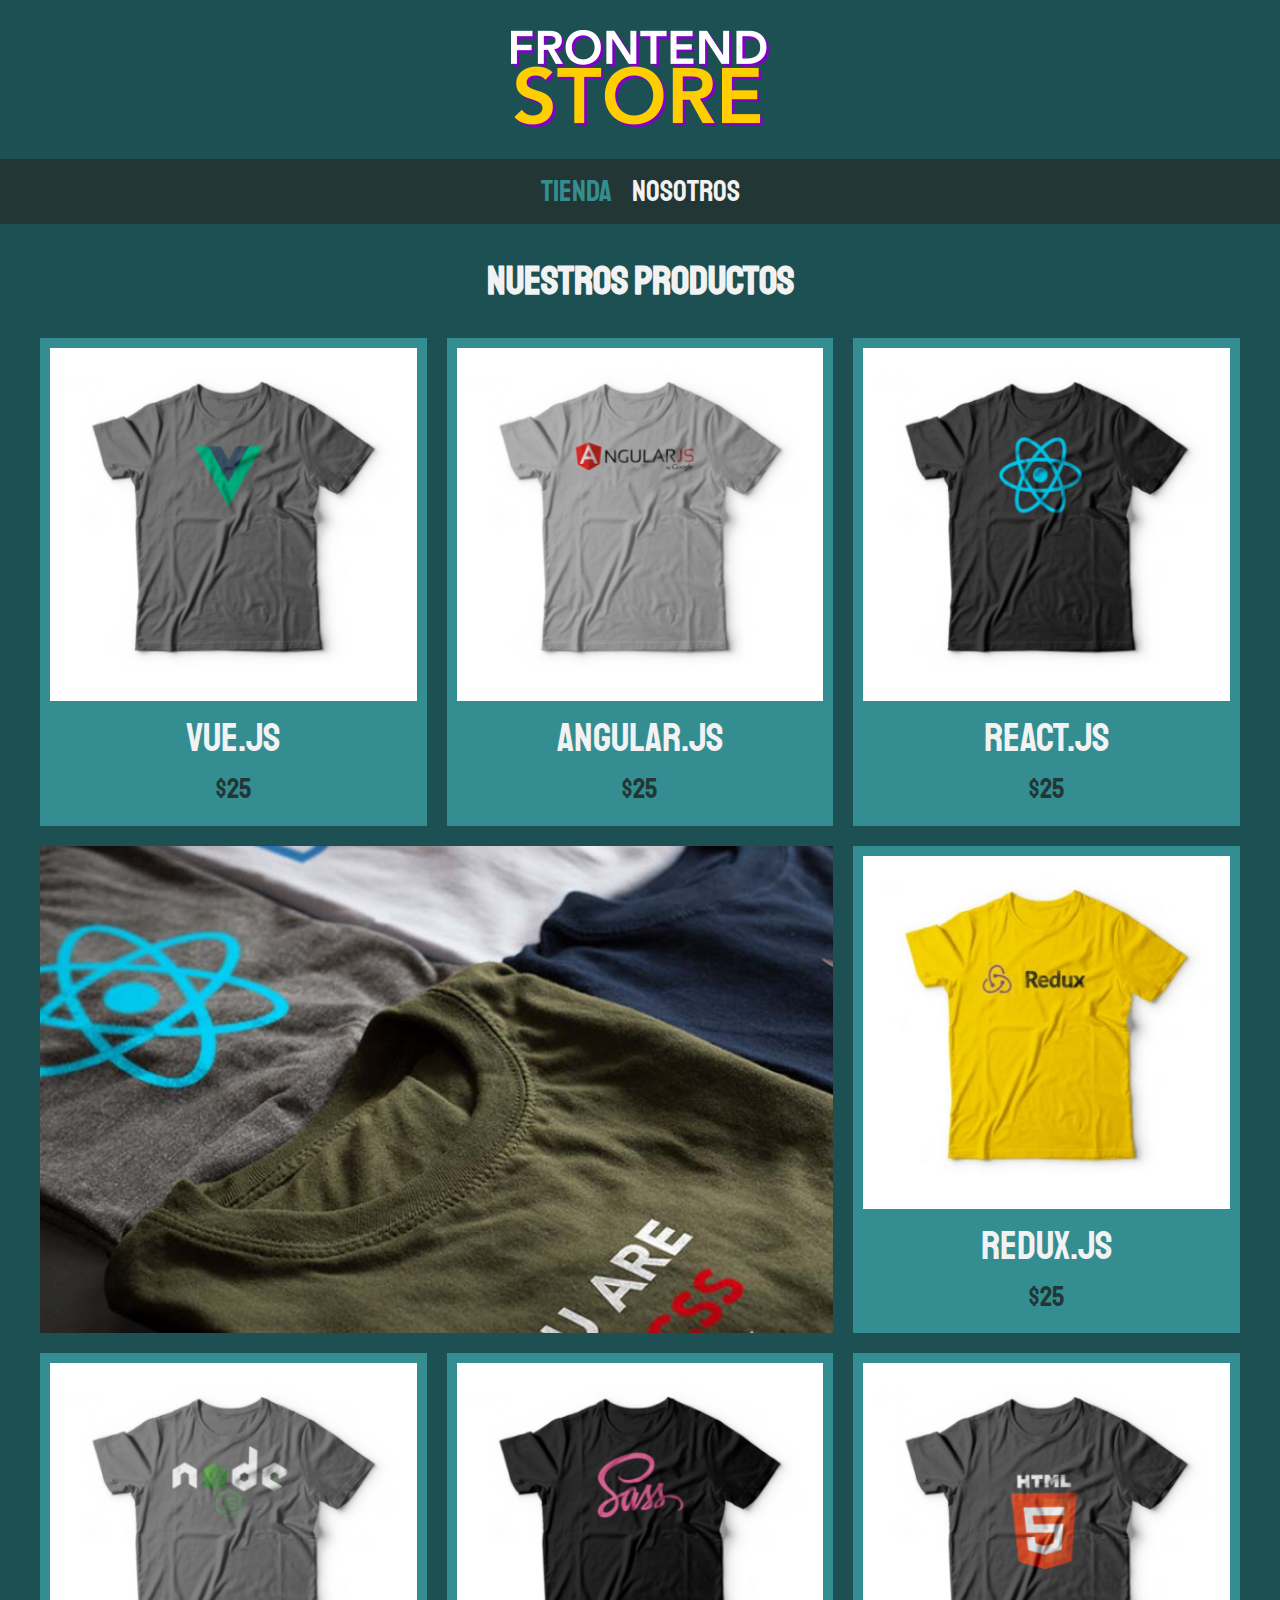
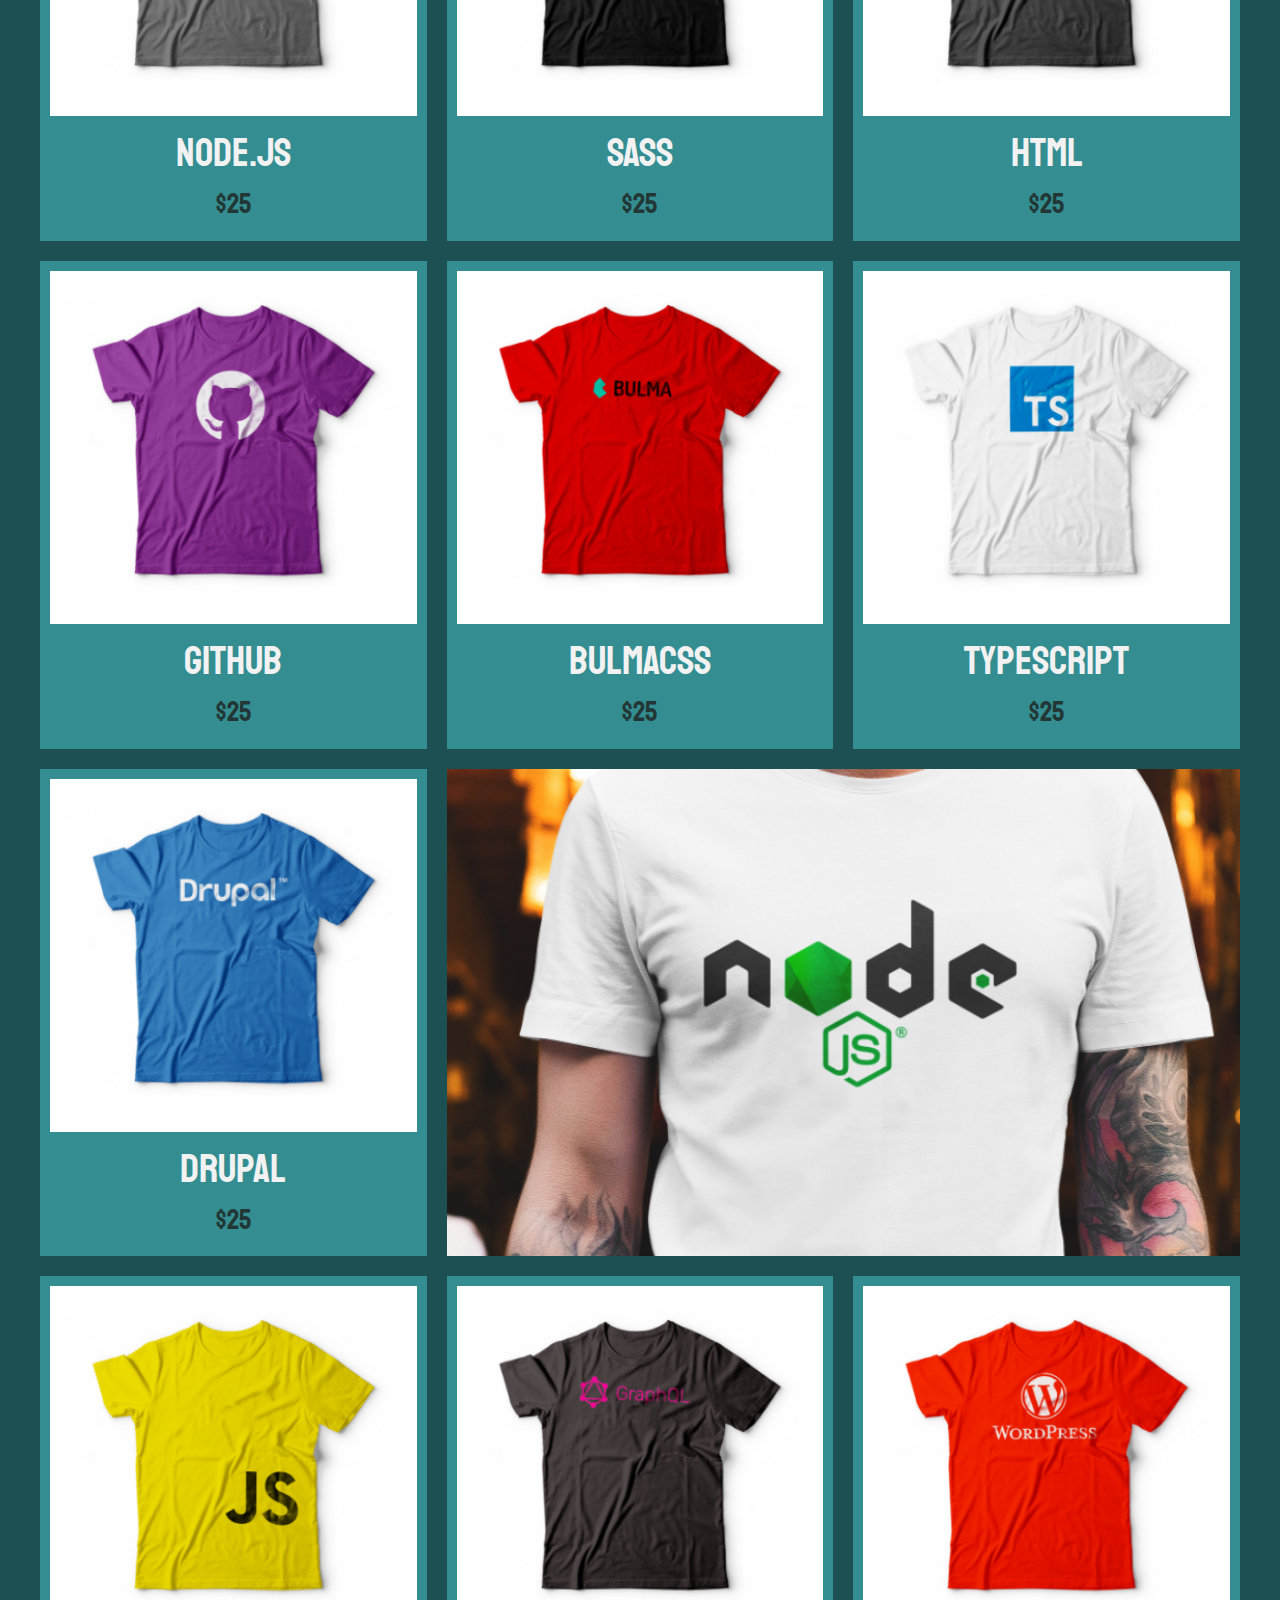
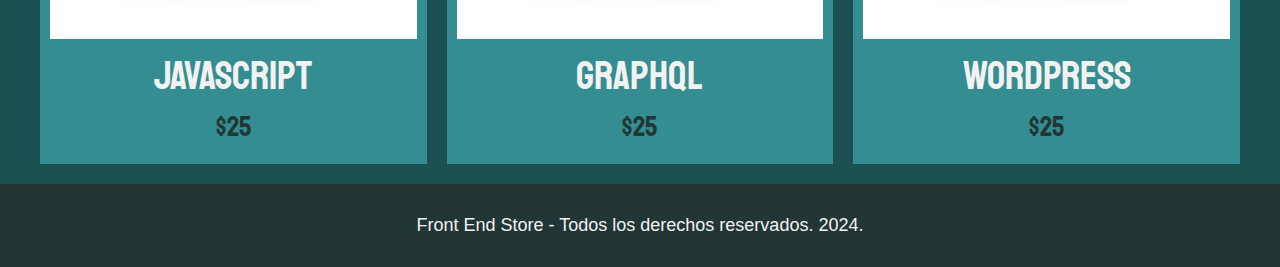
<file: index.htm>
<!DOCTYPE html>
<html lang="en">
<head>
    <meta charset="UTF-8">
    <meta name="viewport" content="width=device-width, initial-scale=1.0">
    <title>Frontend Store</title>
    <link rel="stylesheet" href="css/normalize.css">
    <link rel="preconnect" href="https://fonts.googleapis.com">
    <link rel="preconnect" href="https://fonts.gstatic.com" crossorigin>
    <link href="https://fonts.googleapis.com/css2?family=Staatliches&display=swap" rel="stylesheet">
    <link rel="stylesheet" href="css/style.css">
</head>
<body>
    <header class="header">
        <a href="index.htm">
            <img class="header__logo" src="img/logo.png" alt="logotipo">
        </a>
    </header>

    <nav class="navegacion">
        <a class="navegacion__enlace navegacion__enlace--activo" href="index.htm">Tienda</a>
        <a class="navegacion__enlace" href="nosotros.html">Nosotros</a>
    </nav>

    <main class="contenedor">
        <h1>Nuestros Productos</h1>

        <div class="grid">
            <div class="producto">
                <a href="producto.html">
                    <img class="producto__imagen" src="img/1.jpg" alt="imagen camisa">
                    <div class="producto__informacion" >
                        <p class="producto__nombre">Vue.js</p>
                        <p class="producto__precio">$25</p>
                    </div>
                </a>
            </div><!--.producto-->
            <div class="producto">
                <a href="producto.html">
                    <img class="producto__imagen" src="img/2.jpg" alt="imagen camisa">
                    <div class="producto__informacion" >
                        <p class="producto__nombre">Angular.js</p>
                        <p class="producto__precio">$25</p>
                    </div>
                </a>
            </div><!--.producto-->
            <div class="producto">
                <a href="producto.html">
                    <img class="producto__imagen" src="img/3.jpg" alt="imagen camisa">
                    <div class="producto__informacion" >
                        <p class="producto__nombre">React.js</p>
                        <p class="producto__precio">$25</p>
                    </div>
                </a>
            </div><!--.producto-->
            <div class="producto">
                <a href="producto.html">
                    <img class="producto__imagen" src="img/4.jpg" alt="imagen camisa">
                    <div class="producto__informacion" >
                        <p class="producto__nombre">Redux.js</p>
                        <p class="producto__precio">$25</p>
                    </div>
                </a>
            </div><!--.producto-->
            <div class="producto">
                <a href="producto.html">
                    <img class="producto__imagen" src="img/5.jpg" alt="imagen camisa">
                    <div class="producto__informacion" >
                        <p class="producto__nombre">Node.js</p>
                        <p class="producto__precio">$25</p>
                    </div>
                </a>
            </div><!--.producto-->
            <div class="producto">
                <a href="producto.html">
                    <img class="producto__imagen" src="img/6.jpg" alt="imagen camisa">
                    <div class="producto__informacion" >
                        <p class="producto__nombre">Sass</p>
                        <p class="producto__precio">$25</p>
                    </div>
                </a>
            </div><!--.producto-->
            <div class="producto">
                <a href="producto.html">
                    <img class="producto__imagen" src="img/7.jpg" alt="imagen camisa">
                    <div class="producto__informacion" >
                        <p class="producto__nombre">HTML</p>
                        <p class="producto__precio">$25</p>
                    </div>
                </a>
            </div><!--.producto-->
            <div class="producto">
                <a href="producto.html">
                    <img class="producto__imagen" src="img/8.jpg" alt="imagen camisa">
                    <div class="producto__informacion" >
                        <p class="producto__nombre">GitHub</p>
                        <p class="producto__precio">$25</p>
                    </div>
                </a>
            </div><!--.producto-->
            <div class="producto">
                <a href="producto.html">
                    <img class="producto__imagen" src="img/9.jpg" alt="imagen camisa">
                    <div class="producto__informacion" >
                        <p class="producto__nombre">BulmaCSS</p>
                        <p class="producto__precio">$25</p>
                    </div>
                </a>
            </div><!--.producto-->
            <div class="producto">
                <a href="producto.html">
                    <img class="producto__imagen" src="img/10.jpg" alt="imagen camisa">
                    <div class="producto__informacion" >
                        <p class="producto__nombre">TypeScript</p>
                        <p class="producto__precio">$25</p>
                    </div>
                </a>
            </div><!--.producto-->
            <div class="producto">
                <a href="producto.html">
                    <img class="producto__imagen" src="img/11.jpg" alt="imagen camisa">
                    <div class="producto__informacion" >
                        <p class="producto__nombre">Drupal</p>
                        <p class="producto__precio">$25</p>
                    </div>
                </a>
            </div><!--.producto-->
            <div class="producto">
                <a href="producto.html">
                    <img class="producto__imagen" src="img/12.jpg" alt="imagen camisa">
                    <div class="producto__informacion" >
                        <p class="producto__nombre">JavaScript</p>
                        <p class="producto__precio">$25</p>
                    </div>
                </a>
            </div><!--.producto-->
            <div class="producto">
                <a href="producto.html">
                    <img class="producto__imagen" src="img/13.jpg" alt="imagen camisa">
                    <div class="producto__informacion" >
                        <p class="producto__nombre">GraphQL</p>
                        <p class="producto__precio">$25</p>
                    </div>
                </a>
            </div><!--.producto-->
            <div class="producto">
                <a href="producto.html">
                    <img class="producto__imagen" src="img/14.jpg" alt="imagen camisa">
                    <div class="producto__informacion" >
                        <p class="producto__nombre">WordPress</p>
                        <p class="producto__precio">$25</p>
                    </div>
                </a>
            </div><!--.producto-->

            <div class="grafico grafico--camisas"></div>
            <div class="grafico grafico--node"></div>
        </div>
    </main>

    <footer class="footer">
        <p class="footer__text">Front End Store - Todos los derechos reservados. 2024.</p>
    </footer>
</body>
</html>
</file>
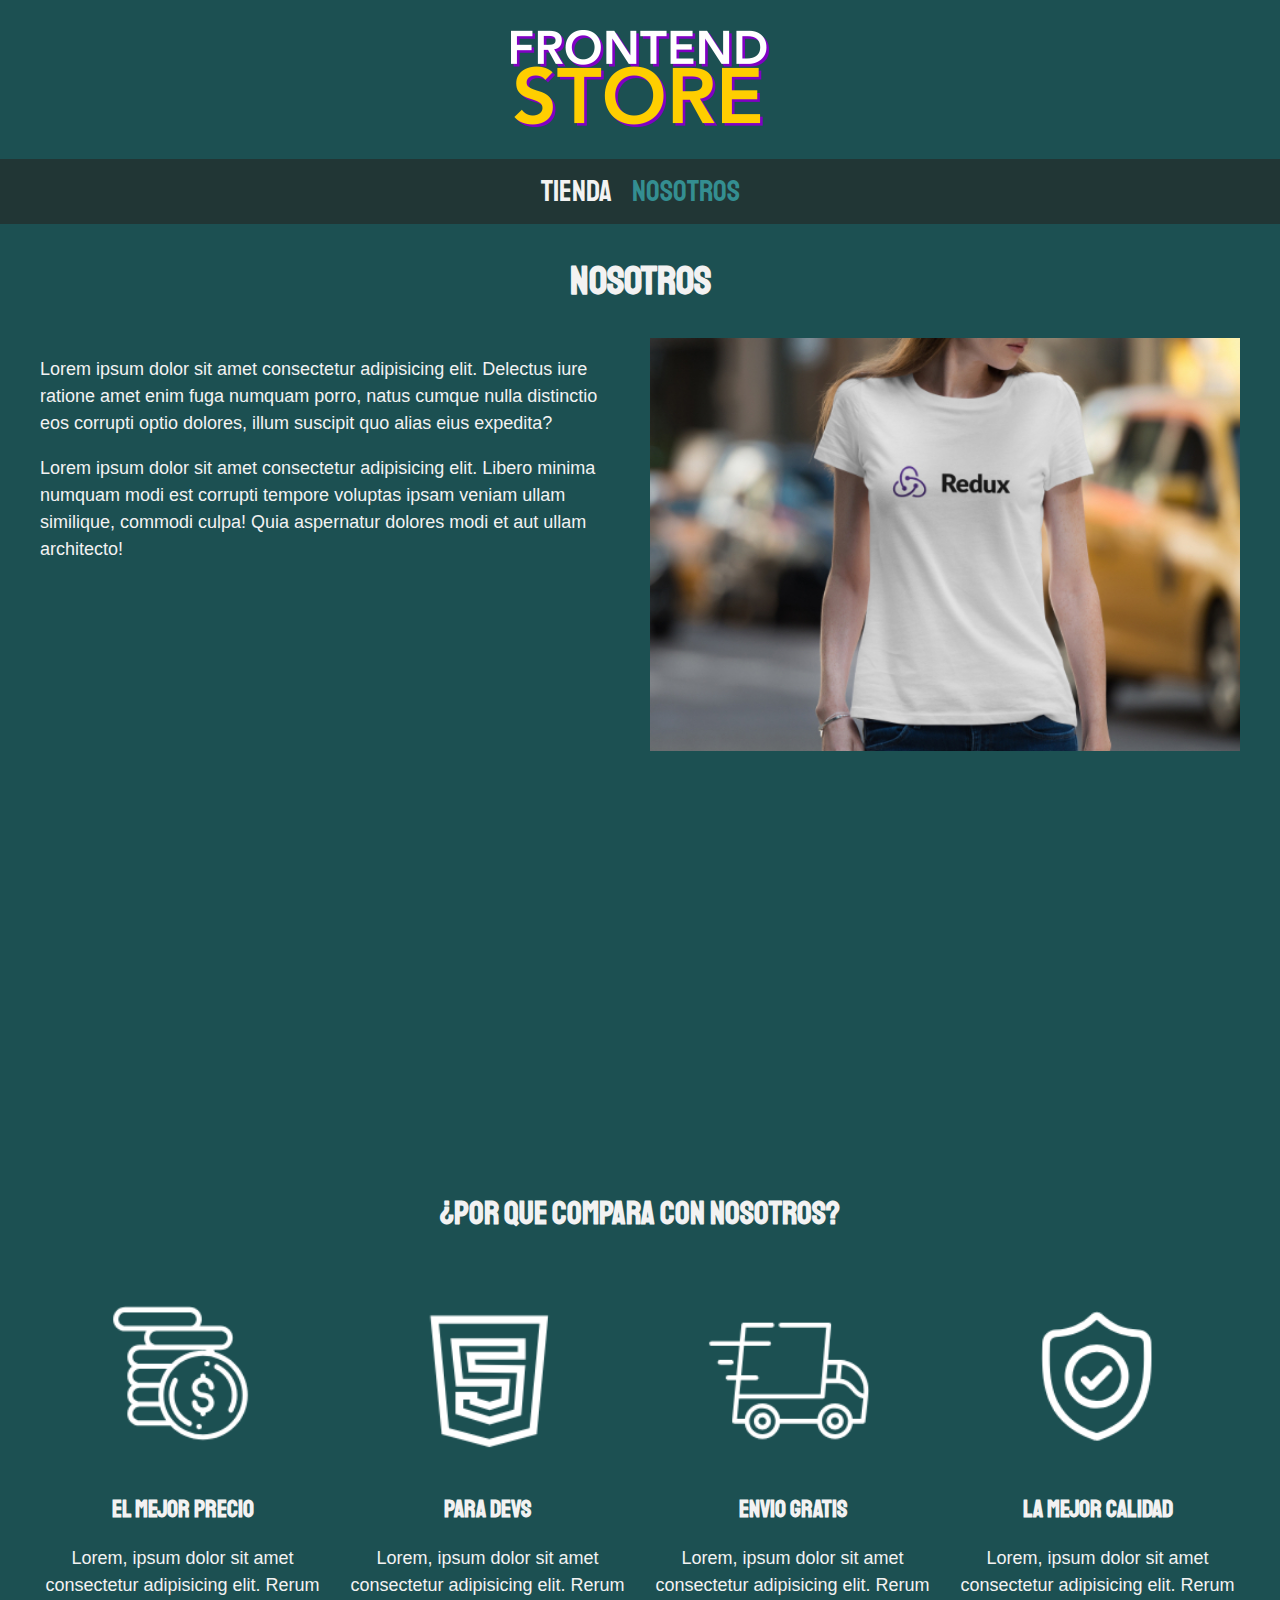
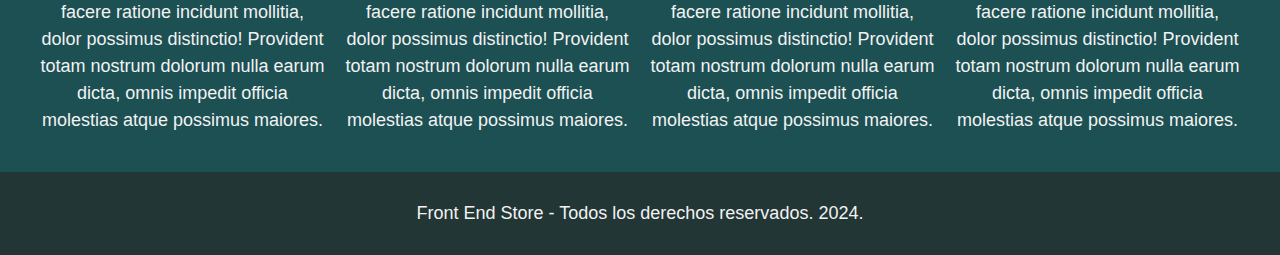
<file: nosotros.html>
<!DOCTYPE html>
<html lang="en">
<head>
    <meta charset="UTF-8">
    <meta name="viewport" content="width=device-width, initial-scale=1.0">
    <title>Frontend Store</title>
    <link rel="stylesheet" href="css/normalize.css">
    <link rel="preconnect" href="https://fonts.googleapis.com">
    <link rel="preconnect" href="https://fonts.gstatic.com" crossorigin>
    <link href="https://fonts.googleapis.com/css2?family=Staatliches&display=swap" rel="stylesheet">
    <link rel="stylesheet" href="css/style.css">
</head>
<body>
    <header class="header">
        <a href="index.htm">
            <img class="header__logo" src="img/logo.png" alt="logotipo">
        </a>
    </header>

    <nav class="navegacion">
        <a class="navegacion__enlace " href="index.htm">Tienda</a>
        <a class="navegacion__enlace navegacion__enlace--activo" href="nosotros.html">Nosotros</a>
    </nav>

    <main class="contenedor">
        <h1>Nosotros</h1>

        <div class="nosotros">
            <div class="nosotros__contenido">
                <p>Lorem ipsum dolor sit amet consectetur adipisicing elit. Delectus iure ratione amet enim fuga numquam porro, natus cumque nulla distinctio eos corrupti optio dolores, illum suscipit quo alias eius expedita?</p>
                <p>Lorem ipsum dolor sit amet consectetur adipisicing elit. Libero minima numquam modi est corrupti tempore voluptas ipsam veniam ullam similique, commodi culpa! Quia aspernatur dolores modi et aut ullam architecto!</p>
            </div>
            <img class="nosotros__imagen" src="img/nosotros.jpg" alt="imagen nosotros">
        </div>
    </main>

    <section class="contenedor comprar">
        <h2 class="comprar__titulo">¿Por que compara con nosotros?</h2>

        <div class="bloques">
            <div class="bloque">
                <img class="bloque__imagen" src="img/icono_1.png" alt="porque comprar">
                <h3 class="bloque__titulo">El mejor precio</h3>
                <p>Lorem, ipsum dolor sit amet consectetur adipisicing elit. Rerum facere ratione incidunt mollitia, dolor possimus distinctio! Provident totam nostrum dolorum nulla earum dicta, omnis impedit officia molestias atque possimus maiores.</p>
            </div><!--.bloque-->
            <div class="bloque">
                <img class="bloque__imagen" src="img/icono_2.png" alt="porque comprar">
                <h3 class="bloque__titulo">Para Devs</h3>
                <p>Lorem, ipsum dolor sit amet consectetur adipisicing elit. Rerum facere ratione incidunt mollitia, dolor possimus distinctio! Provident totam nostrum dolorum nulla earum dicta, omnis impedit officia molestias atque possimus maiores.</p>
            </div><!--.bloque-->
            <div class="bloque">
                <img class="bloque__imagen" src="img/icono_3.png" alt="porque comprar">
                <h3 class="bloque__titulo">Envio Gratis</h3>
                <p>Lorem, ipsum dolor sit amet consectetur adipisicing elit. Rerum facere ratione incidunt mollitia, dolor possimus distinctio! Provident totam nostrum dolorum nulla earum dicta, omnis impedit officia molestias atque possimus maiores.</p>
            </div><!--.bloque-->
            <div class="bloque">
                <img class="bloque__imagen" src="img/icono_4.png" alt="porque comprar">
                <h3 class="bloque__titulo">La mejor calidad</h3>
                <p>Lorem, ipsum dolor sit amet consectetur adipisicing elit. Rerum facere ratione incidunt mollitia, dolor possimus distinctio! Provident totam nostrum dolorum nulla earum dicta, omnis impedit officia molestias atque possimus maiores.</p>
            </div><!--.bloque-->
        </div><!--.bloques-->
    </section>

    <footer class="footer">
        <p class="footer__text">Front End Store - Todos los derechos reservados. 2024.</p>
    </footer>
</body>
</html>
</file>
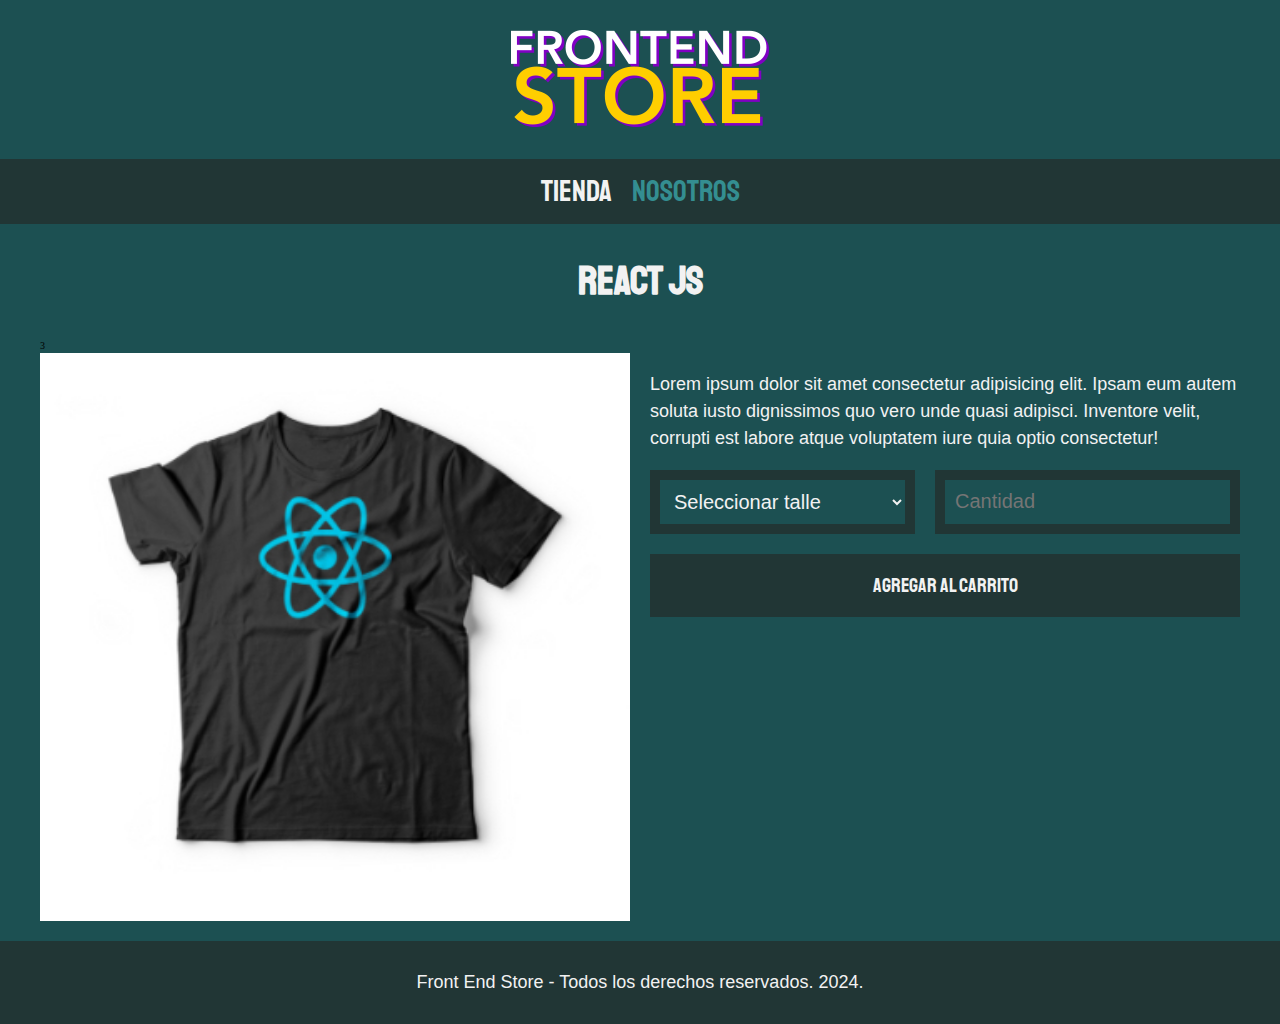
<file: producto.html>
<!DOCTYPE html>
<html lang="en">
<head>
    <meta charset="UTF-8">
    <meta name="viewport" content="width=device-width, initial-scale=1.0">
    <title>Frontend Store</title>
    <link rel="stylesheet" href="css/normalize.css">
    <link rel="preconnect" href="https://fonts.googleapis.com">
    <link rel="preconnect" href="https://fonts.gstatic.com" crossorigin>
    <link href="https://fonts.googleapis.com/css2?family=Staatliches&display=swap" rel="stylesheet">
    <link rel="stylesheet" href="css/style.css">
</head>
<body>
    <header class="header">
        <a href="index.htm">
            <img class="header__logo" src="img/logo.png" alt="logotipo">
        </a>
    </header>

    <nav class="navegacion">
        <a class="navegacion__enlace " href="index.htm">Tienda</a>
        <a class="navegacion__enlace navegacion__enlace--activo" href="nosotros.html">Nosotros</a>
    </nav>

    <main class="contenedor">
        <h1>React JS</h1>3

            <div class="camisa">
                <img class="" src="img/3.jpg" alt="imagen del producto">
                <div class="camisa__contenido">
                    <p>
                        Lorem ipsum dolor sit amet consectetur adipisicing elit. Ipsam eum autem soluta iusto dignissimos quo vero unde quasi adipisci. Inventore velit, corrupti est labore atque voluptatem iure quia optio consectetur!
                    </p>

                    <form class="formulario">
                        <select class="formulario__campo">
                            <option disabled selected>Seleccionar talle</option>
                            <option value="">Chica</option>
                            <option value="">Mediana</option>
                            <option value="">Grande</option>
                        </select>

                        <input class="formulario__campo" type="number" placeholder="Cantidad" min="1">

                        <input class="formulario__subir" type="submit" value="Agregar al carrito">
                    </form>
                </div>
            </div>        
    </main>

    <footer class="footer">
        <p class="footer__text">Front End Store - Todos los derechos reservados. 2024.</p>
    </footer>
</body>
</html>
</file>
<file: css/style.css>
:root {
    --blanco: #f2f2f2;
    --verde-claro: #348e91;
    --verde-oscuro: #1c5052;
    --gris-negro: #213635;
    --negro: #0a0c0d;

    --fuentePrincipal: 'Staatliches', cursive;
}

html {
    box-sizing: border-box;
}

*, *:before, *:after {
    box-sizing: inherit;
    font-size: 62.5%;
} 

/*Globales*/

body {
    background-color: var(--verde-oscuro);
    font-size: 1.6rem;
    line-height: 1.5;
}

p {
    font-size: 1.8rem;
    font-family: Arial, Helvetica, sans-serif;
    color: var(--blanco);
}

a {
    text-decoration: none;
}

img {
    width: 100%;
}

.contenedor {
    max-width: 120rem;
    margin: 0 auto;
}


h1, h2, h3 {
    text-align: center;
    color: var(--blanco);
    font-family: var(--fuentePrincipal);
}

h1 {
    font-size: 4rem;
}

h2 {
    font-size: 3.2rem;
}

h3 {
    font-size: 2.4rem;
}

/*Header*/
.header {
    display: flex;
    justify-content: center;
}

.header__logo {
    margin: 3rem 0rem;
}

/*Footer*/
.footer {
    background-color: var(--gris-negro);
    padding: 1rem 0;
    margin-top: 2rem;
    text-align: center;
}

.footer__texto {
    font-family: var(--fuentePrincipal);
    font-size: 2.2rem;
}

/*Navegacion*/
.navegacion {
    background-color: var(--gris-negro);
    padding: 1rem 0rem;
    display: flex;
    justify-content: center;
    gap: 2rem;
}

.navegacion__enlace {
    font-family: var(--fuentePrincipal);
    color: var(--blanco);
    font-size: 3rem;
}

.navegacion__enlace:hover,
.navegacion__enlace--activo {
    color: var(--verde-claro);
}

/*Grid*/

.grid {
    display: grid;
    grid-template-columns: repeat(2, 1fr);
    gap: 2rem;
}

@media (min-width: 768px) {
    .grid {
        grid-template-columns: repeat(3, 1fr);        
    }
}

/*Porductos*/

.producto{
    background-color: var(--verde-claro);
    padding: 1rem;
}

.producto__nombre {
    font-size: 4rem;
}

.producto__precio {
    font-size: 2.8rem;
    color: var(--gris-negro);
}

.producto__nombre,
.producto__precio {
    font-family: var(--fuentePrincipal);
    margin: 1rem 0;
    text-align: center;
    line-height: 1.2;
}

/*Graficos*/

.grafico {
    min-height: 30rem;
    background-repeat: no-repeat;
    background-size: cover;
}

.grafico--camisas {
    grid-row: 2 / 3;
    grid-column: 1 / 3;
    background-image: url(../img/grafico1.jpg);
}

.grafico--node {
    background-image: url(../img/grafico2.jpg);
    grid-column: 1 / 3;
    grid-row: 8 / 9;
}

@media (min-width: 768px) {
    .grafico--node {
        grid-row: 5 / 6;
        grid-column: 2 / 4;
    }
}

/*Nosotros*/
.nosotros {
    display: grid;
    grid-template-rows: repeat(2, 1fr);
}

@media (min-width: 768px) {
    .nosotros {
        grid-template-columns: repeat(2, 1fr);
        column-gap: 2rem;
    }
}

.nosotros__imagen {
    grid-row: 1 / 2;
}

@media (min-width: 768px) {
    .nosotros__imagen {
        grid-column: 2 / 3;
    }
}

/*Bloques*/

.bloques {
    display: grid;   
    grid-template-columns: repeat(2, 1fr);
    gap: 2rem;
}

@media (min-width: 768px) {
    .bloques {
        grid-template-columns: repeat(4, 1fr);
    }
}

.bloque {
    text-align: center;
}


.bloque__titulo {
    margin: 0;
}

/*Pagina del producto*/

@media (min-width: 768px) {
    .camisa {
        display: grid;
        grid-template-columns: repeat(2, 1fr);
        column-gap: 2rem;
    }
}

.formulario {
    display: grid;
    grid-template-columns: repeat(2, 1fr);
    gap: 2rem;
}

.formulario__campo {
    border:1rem solid var(--gris-negro);
    background-color: transparent;
    color: var(--blanco);
    font-size: 2rem;
    font-family: Arial, Helvetica, sans-serif;
    padding: 1rem;
}

.formulario__subir {
    background-color: var(--gris-negro);
    border: none;
    font-size: 2rem;
    font-family: var(--fuentePrincipal);
    padding: 2rem;
    color: var(--blanco);
    transition: background-color .3seg ease;
    grid-column: 1 / 3;
}

.formulario__subir:hover {
    cursor: pointer;
    background-color: var(--negro);
}
</file>
